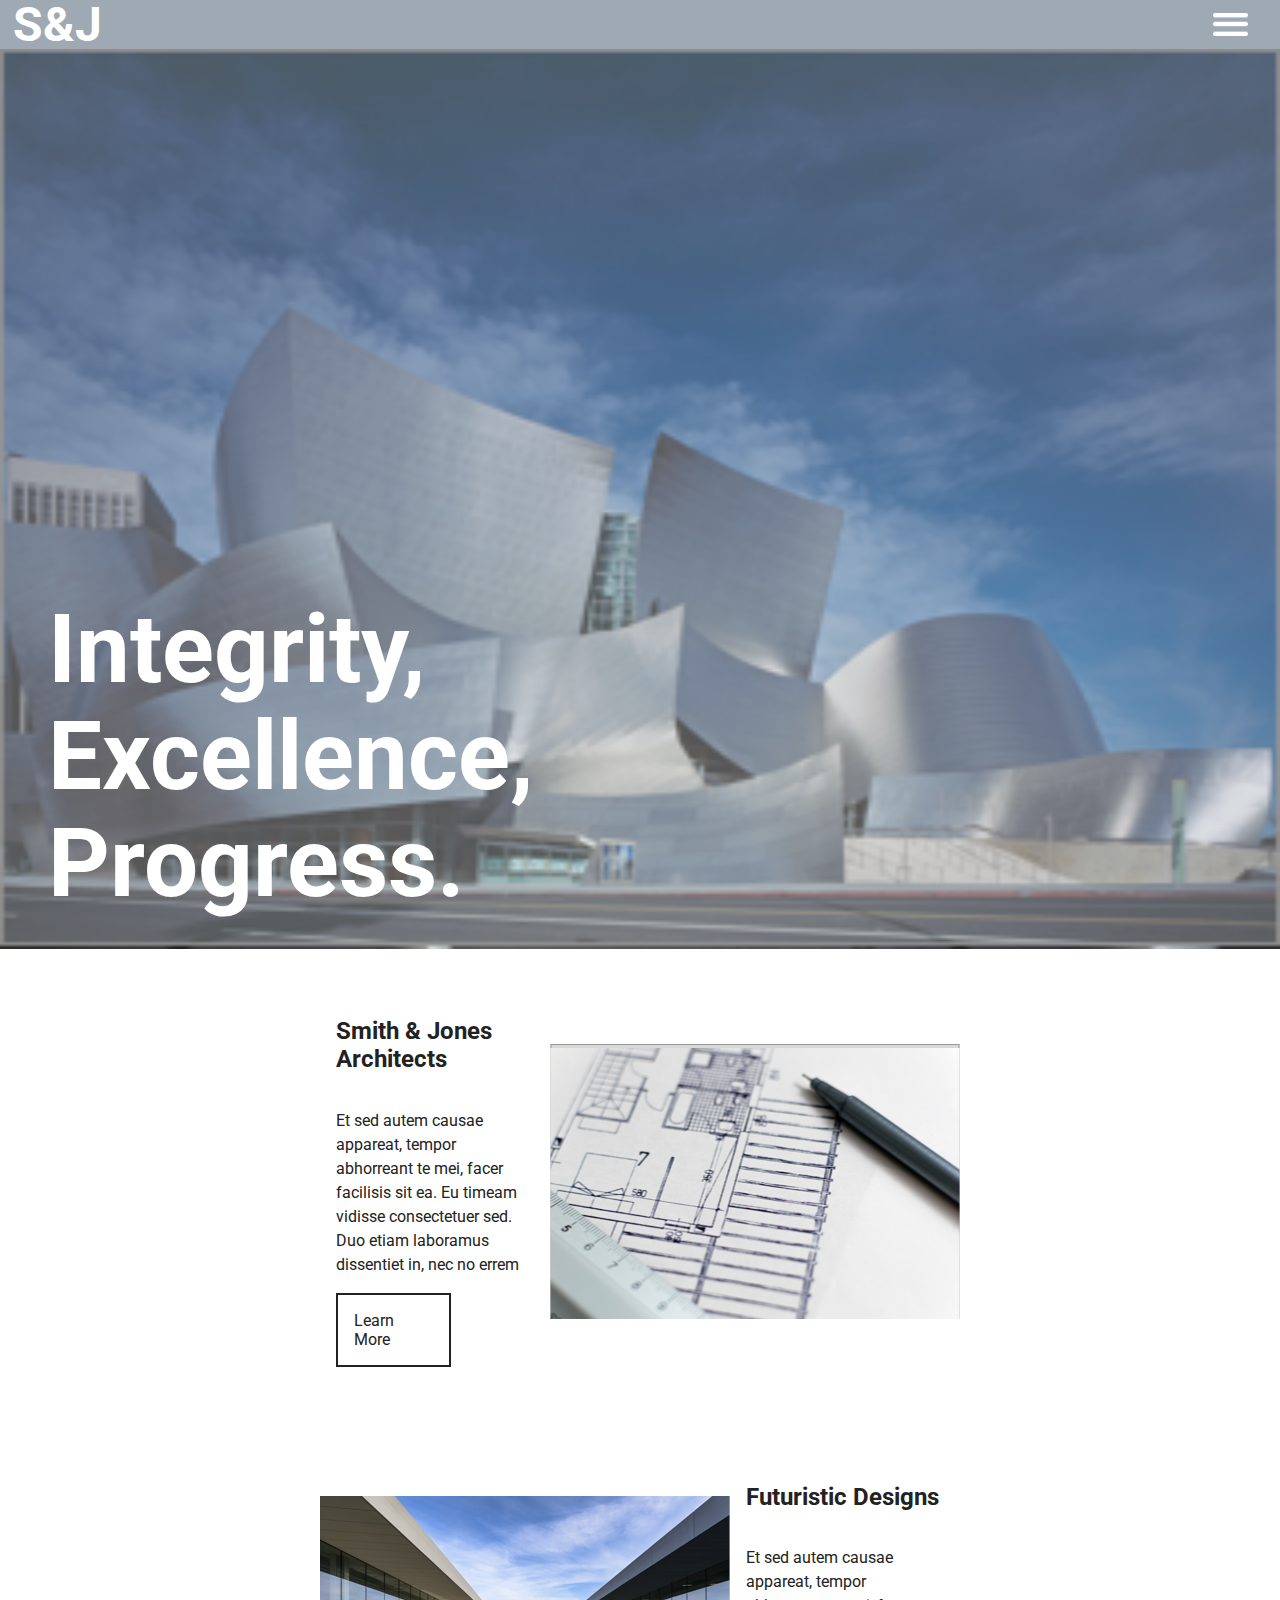
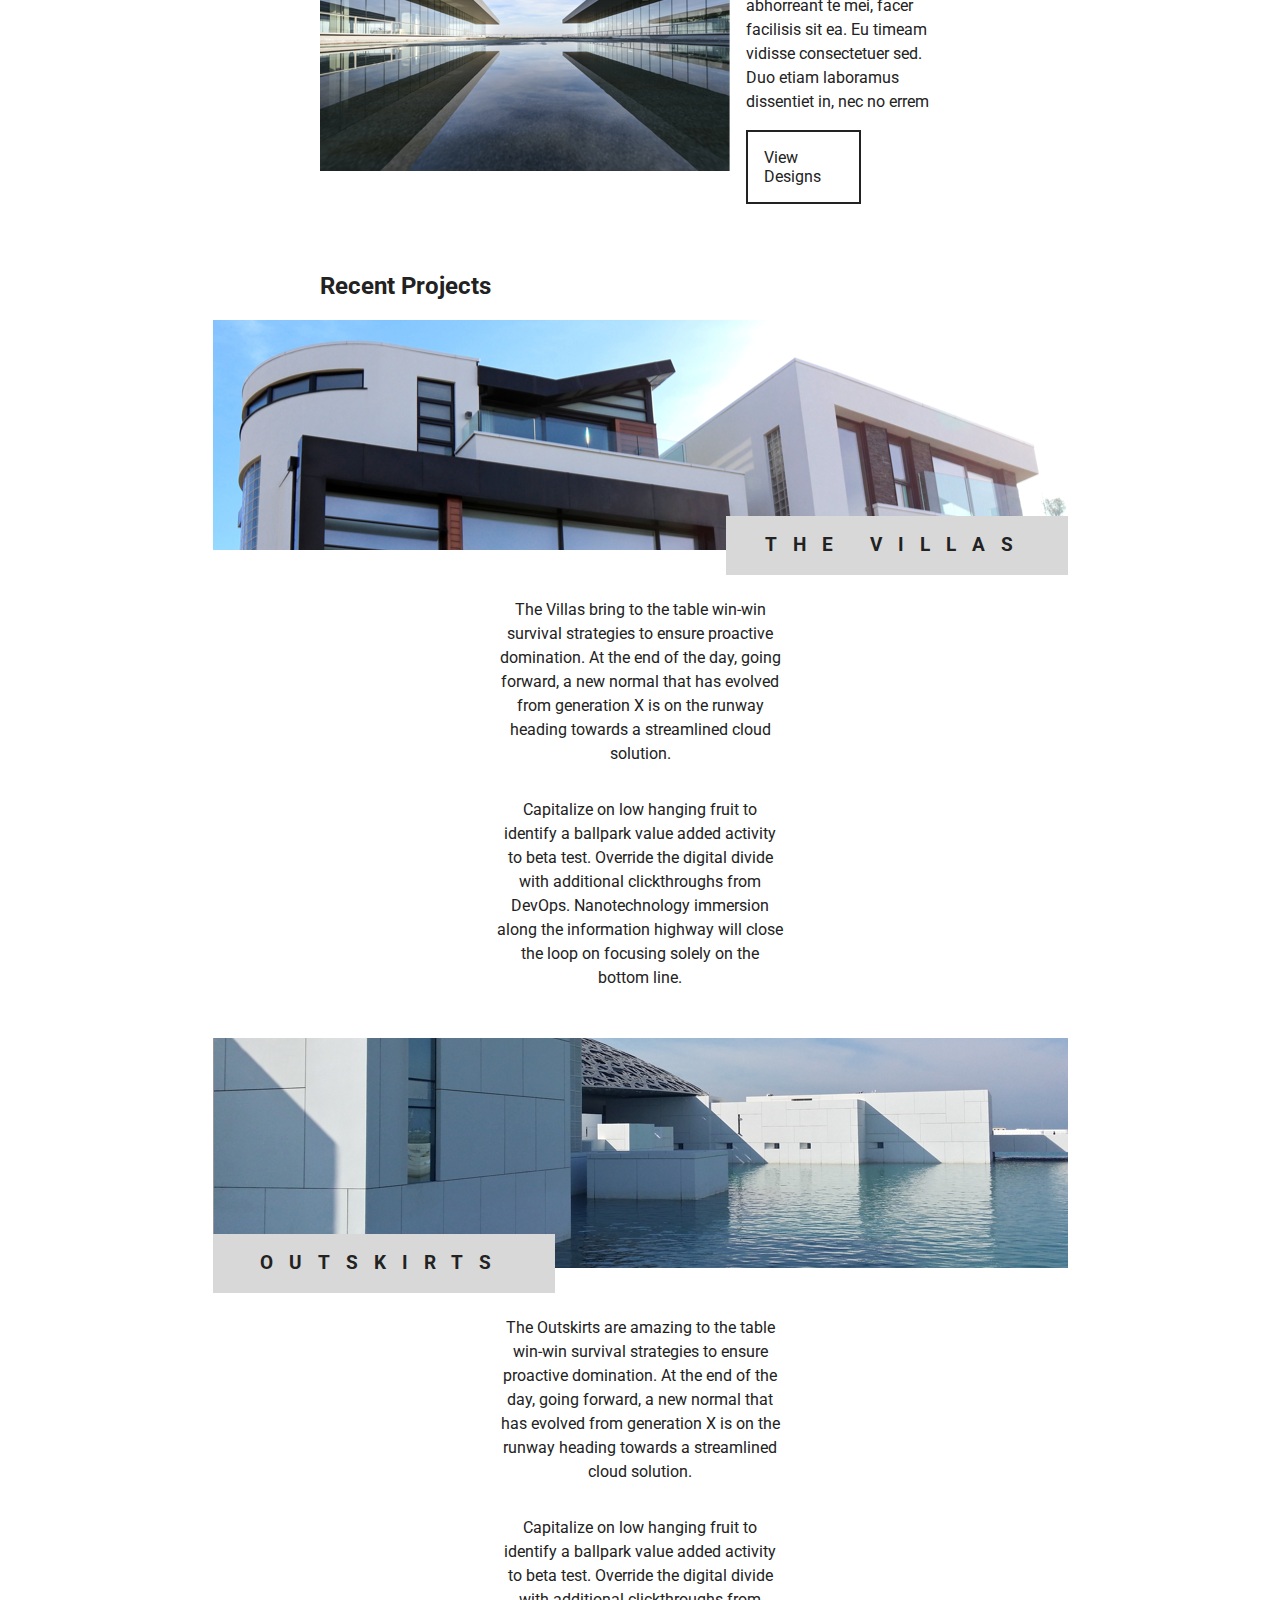
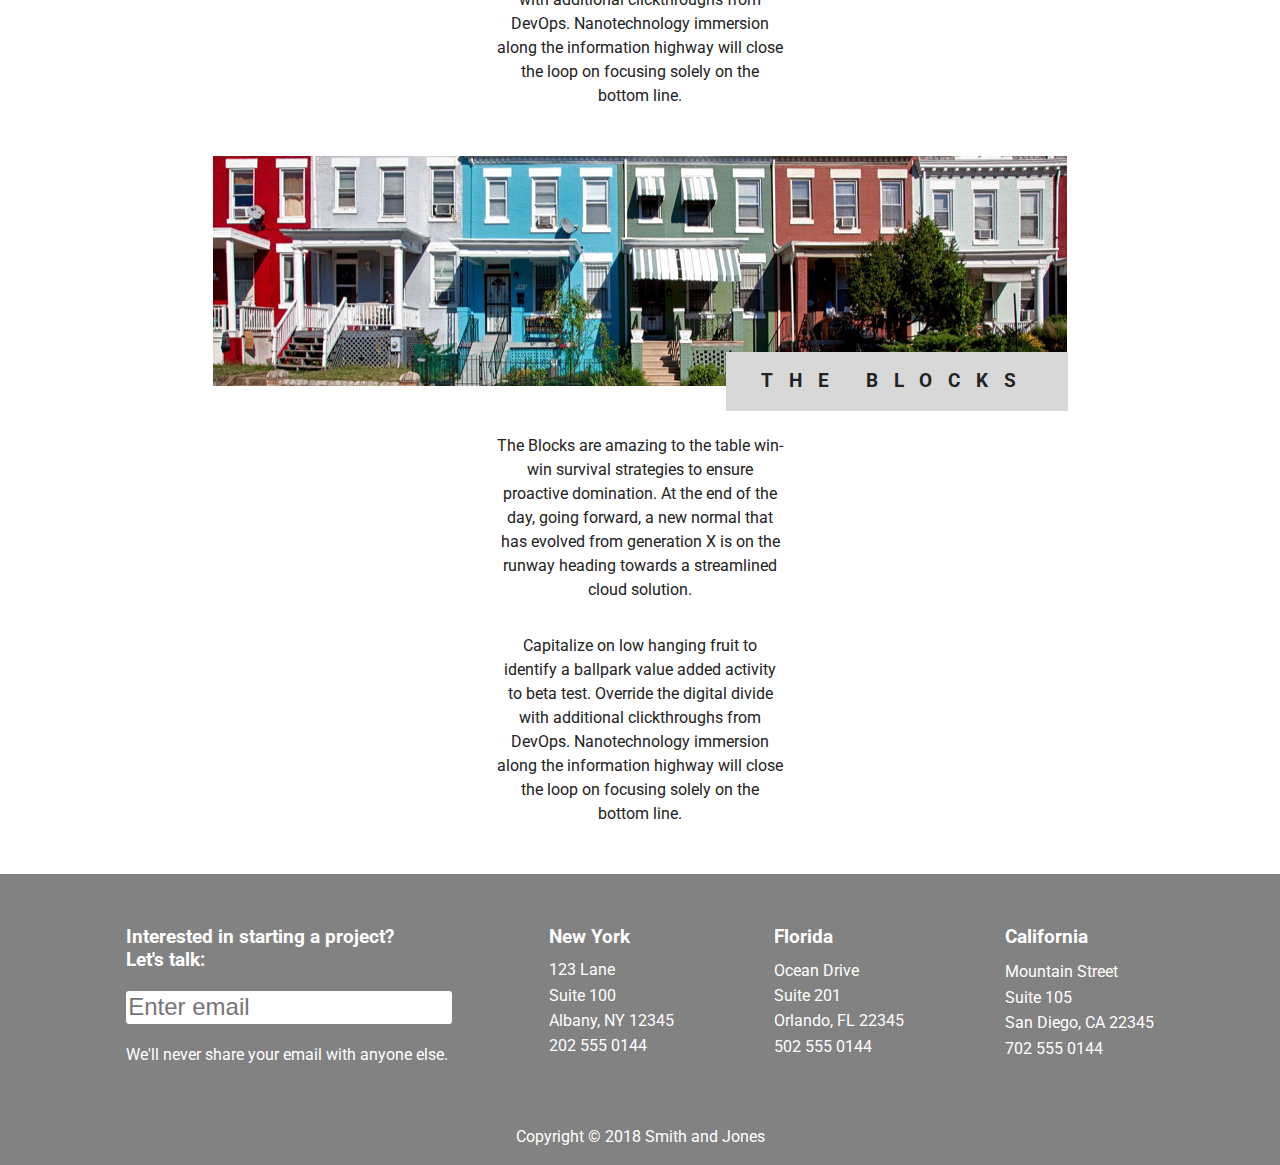
<file: index.html>
<!DOCTYPE html>
<html lang="en">

<head>
	<meta charset="utf-8">
	<title>Home</title>
	<link href="https://fonts.googleapis.com/css?family=Roboto:400,700" rel="stylesheet">
	<link rel="stylesheet" href="css/index.css">
	<meta name="viewport" content="width=device-width, initial-scale=1.0">
	<!--[if IE]>
		<script src="http://html5shiv.googlecode.com/svn/trunk/html5.js"></script>
	<![endif]-->
</head>

<body>
	<!--Navbar -->
	<header>
		<nav>
			<p id="header">S&J</p>
			<img class="hamburger-menu-icon" src="img/nav-hamburger.png" alt="hamburger menu button">
		</nav>
	</header>
	<!--Home Jumbotron -->
	<div class="home">
		<img src="img/home/home-mobile-jumbotron.png" alt="Pleasant Architecture">
		<div class="hometext">
			<h2 class="slogan">Integrity,</h2>
			<h2 class="slogan">Excellence,</h2>
			<h2 class="slogan">Progress.</h2>
		</div>
	</div>
	<!--About section -->
	<section class="about">
		<div class="aboutbox" id="smith">
			<img src="img/home/home-img-1.png" Alt="pen and paper">
			<div class="toptext">
				<h2>Smith & Jones Architects</h2>
				<p>Et sed autem causae appareat, tempor abhorreant te mei, facer facilisis sit ea. Eu timeam vidisse
					consectetuer sed. Duo etiam laboramus dissentiet in, nec no errem</p>
				<buttton class="button" type="button">Learn More</buttton>
			</div>
		</div>
		<div class="aboutbox" id="futuristic">
			<img src="img/home/home-img-2.png" alt="more pleasant Architecture">
			<div class="toptext">
				<h2>Futuristic Designs</h2>
				<p>Et sed autem causae appareat, tempor abhorreant te mei, facer facilisis sit ea. Eu timeam vidisse
					consectetuer sed. Duo etiam laboramus dissentiet in, nec no errem</p>
				<buttton class="button" type="button">View Designs</buttton>
			</div>
		</div>
	</section>
	<!--Rcent Projects section -->
	<section class="recentprojects">
		<div class="projects">
			<div class="recenttitle">
				<h2>Recent Projects</h2>
			</div>
			<div class="projectimg">
				<img src="img/home/home-villas-img.png" alt="Villas">
				<div class="splashtext" id="villas">
					<h3>THE VILLAS</h3>
				</div>
			</div>
			<div class="projecttext">
				<p>The Villas bring to the table win-win survival strategies to ensure proactive domination. At the end
					of the day, going forward, a new normal that has evolved from generation X is on the runway heading
					towards a streamlined cloud solution.</p>
				<p>Capitalize on low hanging fruit to identify a ballpark value added activity to beta test. Override
					the digital divide with additional clickthroughs from DevOps. Nanotechnology immersion along the
					information highway will close the loop on focusing solely on the bottom line.</p>
			</div>
		</div>
		<div class="projects" id="outskirt1">
			<div class="projectimg" id="outskirts">
				<img src="img/home/home-outskirts-img.png" alt="Outskirts">
				<div class="splashtext">
					<h3>OUTSKIRTS</h3>
				</div>
			</div>
			<div class="projecttext">
				<p>The Outskirts are amazing to the table win-win survival strategies to ensure proactive domination. At
					the end of the day, going forward, a new normal that has evolved from generation X is on the runway
					heading towards a streamlined cloud solution.</p>
				<p>Capitalize on low hanging fruit to identify a ballpark value added activity to beta test. Override
					the digital divide with additional clickthroughs from DevOps. Nanotechnology immersion along the
					information highway will close the loop on focusing solely on the bottom line.</p>
			</div>
		</div>
		<div class="projects">
			<div class="projectimg">
				<img src="img/home/home-the-blocks-img.png" alt="The Blocks">
				<div class="splashtext" id="theblock">
					<h3>THE BLOCKS</h3>
				</div>
			</div>
			<div class="projecttext">
				<p>The Blocks are amazing to the table win-win survival strategies to ensure proactive domination. At
					the end of the day, going forward, a new normal that has evolved from generation X is on the runway
					heading towards a streamlined cloud solution.</p>
				<p>Capitalize on low hanging fruit to identify a ballpark value added activity to beta test. Override
					the digital divide with additional clickthroughs from DevOps. Nanotechnology immersion along the
					information highway will close the loop on focusing solely on the bottom line.</p>
			</div>
		</div>
	</section>
	<!--Footer -->
	<footer>
		<div class="email-form">
			<h4>Interested in starting a project? <br> Let's talk:</h4>
			<form>
				<input type="text" id="email-form" name="Email" placeholder="Enter email">
			</form>
			<p>We'll never share your email with anyone else.</p>
		</div>
		<div class="address">
			<h4>New York</h4>
			<p>123 Lane</p>
			<p>Suite 100</p>
			<p>Albany, NY 12345</p>
			<p>202 555 0144</p>
		</div>
		<div class="address">
			<h4>Florida</h4>
			<p>Ocean Drive</p>
			<p>Suite 201</p>
			<p>Orlando, FL 22345</p>
			<p>502 555 0144</p>
		</div>
		<div class="address">
			<h4>California</h4>
			<p>Mountain Street</p>
			<p>Suite 105</p>
			<p>San Diego, CA 22345</p>
			<p>702 555 0144</p>
		</div>
	</footer>
	<div class="copyright-container">
		<p class="copyright">Copyright © 2018 Smith and Jones</p>
	</div>
	<script src="js/index.js"></script>
</body>

</html>
</file>
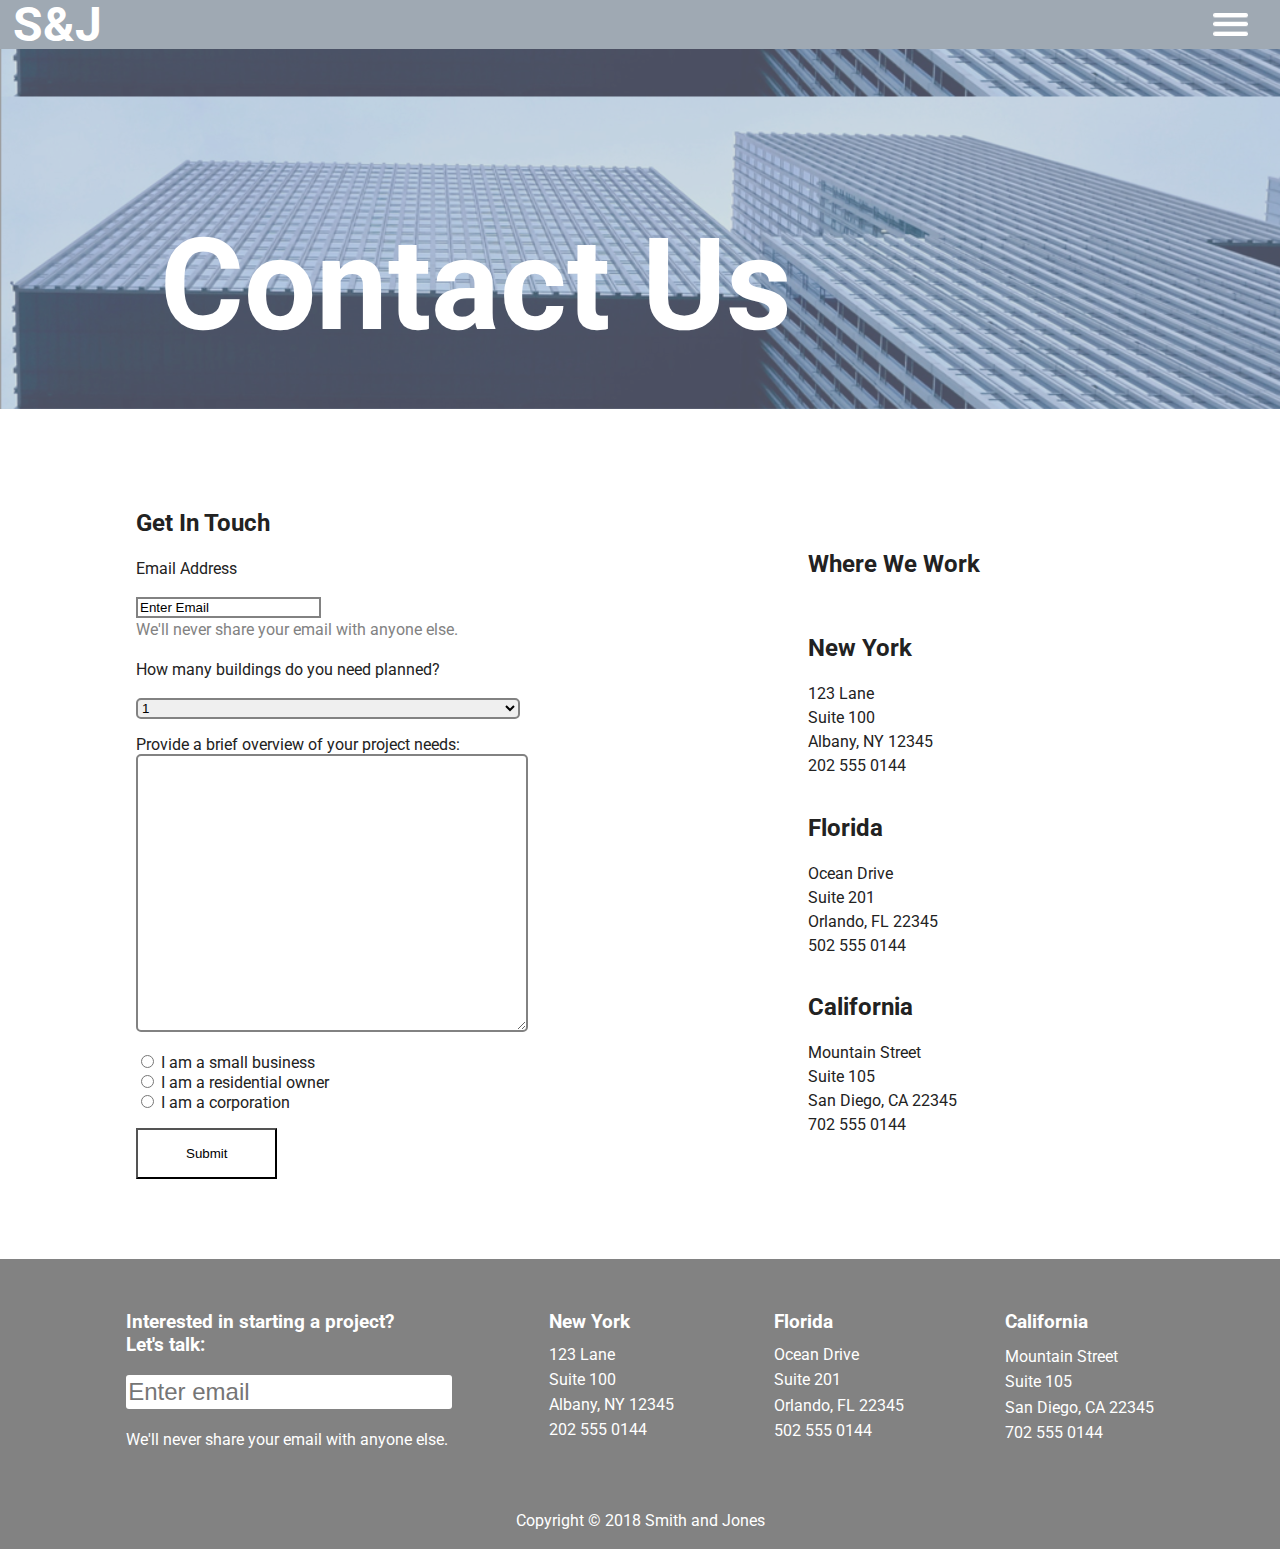
<file: contact.html>
<!DOCTYPE html>
<html lang="en">

<head>
	<meta charset="utf-8">
	<title>Contact Us</title>
	<link href="https://fonts.googleapis.com/css?family=Roboto:400,700" rel="stylesheet">
	<link rel="stylesheet" href="css/index.css">
	<link rel="stylesheet" href="css/contact.css">
	<meta name="viewport" content="width=device-width, initial-scale=1.0">
	<!--[if IE]>
		<script src="http://html5shiv.googlecode.com/svn/trunk/html5.js"></script>
	<![endif]-->
</head>

<body>
	<!--Navbar -->
	<header>
		<nav>
			<p id="header">S&J</p>
			<img class="hamburger-menu-icon" src="img/nav-hamburger.png" alt="hamburger menu button">            
		</nav>
	</header>
	<!--Header Image-->
	<div class="header">
		<h1>Contact Us</h1>
	</div>
	<!--Contact forms-->
	<section class="contactform">
		<div class="form">
			<h2>Get In Touch</h2>

			<p class="contactformtext">Email Address</p>
			<input type="text" class="email" id="contactemail" value="Enter Email" />
			<p id="disclosure">We'll never share your email with anyone else.</p>

			<p class="contactformtext">How many buildings do you need planned?</p>
			<div class="options">
			<select name="buildings" id="buildings">
				<option value="one">1</option>
				<option value="two">2</option>
				<option value="three">3</option>
				<option value="four">4</option>
				<option value="five">5</option>
			  </select>
			</div>
			<div class="overview">
				<label for="overview" class="overviewlabel">Provide a brief overview of your project needs:</label></br>
				<textarea id="overviewtext"></textarea>
			</div>
			<div class="buttons">
			<input id="smallbusiness" name="how" type="radio">
			<label for="needs" class="radiobutton">I am a small business</label></br>
			<input id="residential" name="how" type="radio">
			<label for="needs" class="radiobutton">I am a residential owner</label></br>
			<input id="corporation" name="how" type="radio">
			<label for="needs" class="radiobutton">I am a corporation</label></br>
		</div>


			<button class="submit">Submit</button>
		</div>
		<div class="workloc">
			<h2>Where We Work</h2>
			<div class="work">
				<h2>New York</h2>
				<p>123 Lane</p>
				<p>Suite 100</p>
				<p>Albany, NY 12345</p>
				<p>202 555 0144</p>
			</div>
			<div class="work">
				<h2>Florida</h2>
				<p>Ocean Drive</p>
				<p>Suite 201</p>
				<p>Orlando, FL 22345</p>
				<p>502 555 0144</p>
			</div>
			<div class="work">
				<h2>California</h2>
				<p>Mountain Street</p>
				<p>Suite 105</p>
				<p>San Diego, CA 22345</p>
				<p>702 555 0144</p>
			</div>
		</div>
	</section>
	<!--Footer -->
	<footer>
        <div class="email-form">
            <h4>Interested in starting a project? <br> Let's talk:</h4>
            <form>
                <input type="text" id="email-form" name="Email" placeholder="Enter email">
            </form>
            <p>We'll never share your email with anyone else.</p>
        </div>
        <div class="address">
            <h4>New York</h4>
            <p>123 Lane</p>
            <p>Suite 100</p>
            <p>Albany, NY 12345</p>
            <p>202 555 0144</p>
        </div>
        <div class="address">
            <h4>Florida</h4>
            <p>Ocean Drive</p>
            <p>Suite 201</p>
            <p>Orlando, FL 22345</p>
            <p>502 555 0144</p>
        </div>
        <div class="address">
            <h4>California</h4>
            <p>Mountain Street</p>
            <p>Suite 105</p>
            <p>San Diego, CA 22345</p>
            <p>702 555 0144</p>
        </div>
    </footer>
    <div class="copyright-container">
        <p class="copyright">Copyright © 2018 Smith and Jones</p>
    </div>

	<script src="js/index.js"></script>
</body>

</html>
</file>
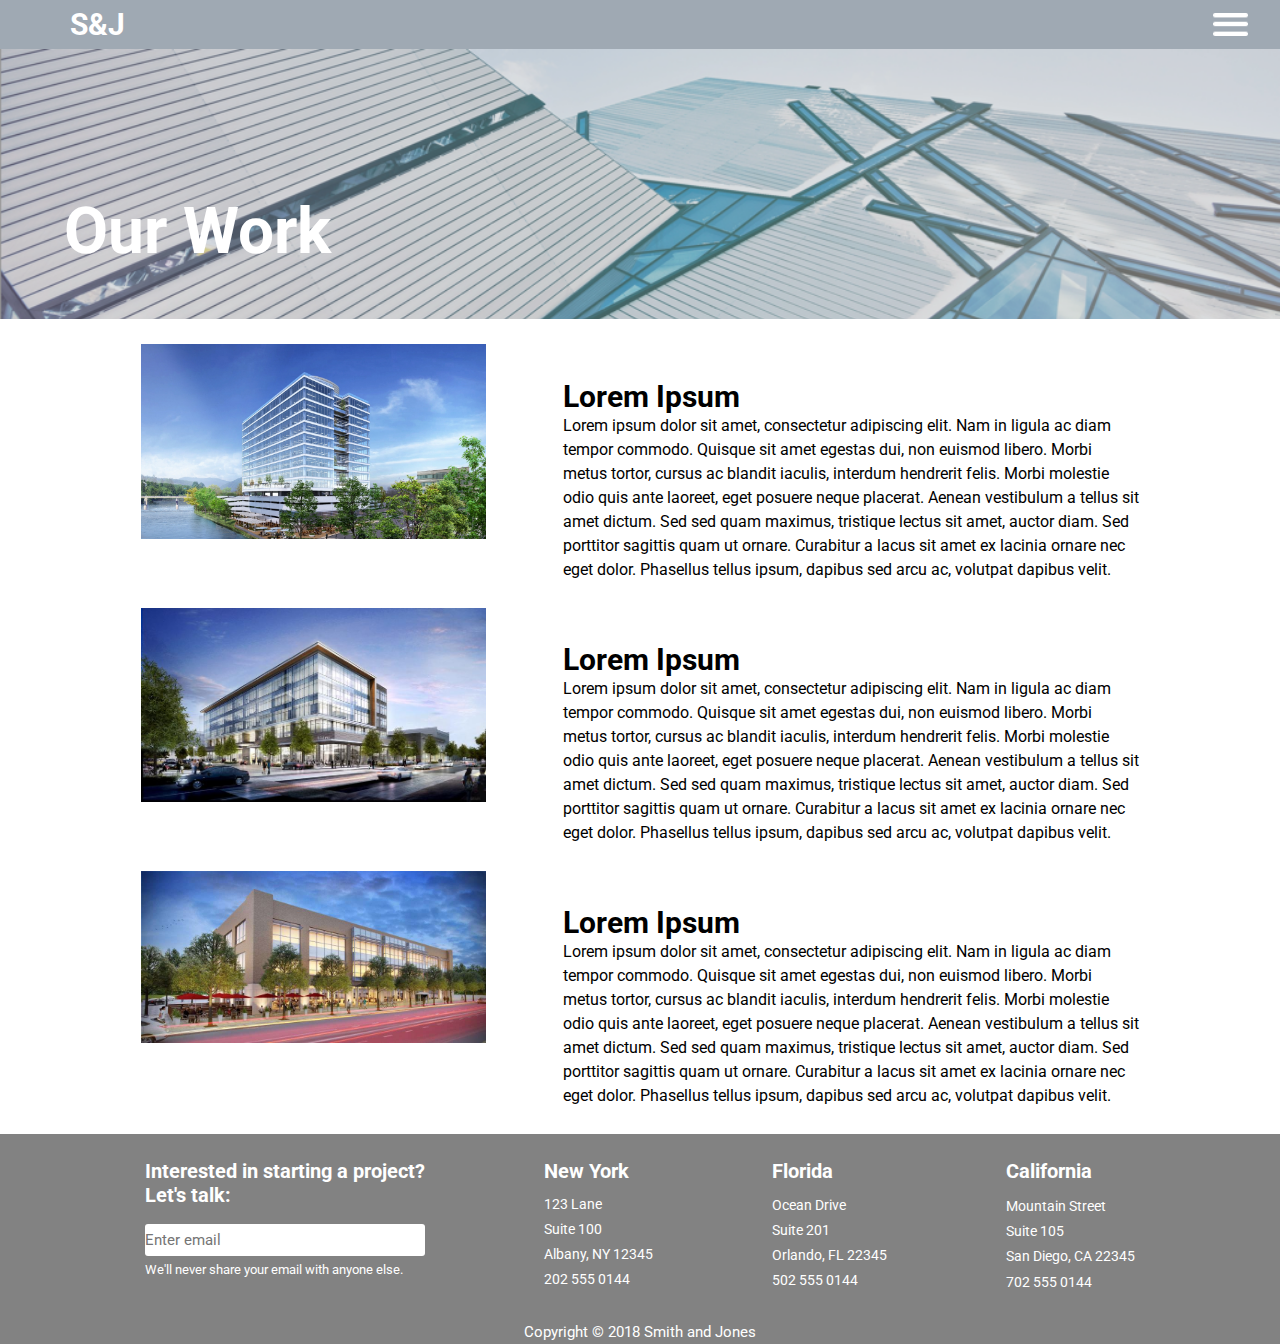
<file: our-work.html>
<!DOCTYPE html>
<html lang="en">
<head>
    <meta charset="utf-8">
    <meta content="width=device-width, initial-scale=1" name="viewport" />
	<title>Our Work</title>
	<link href="https://fonts.googleapis.com/css?family=Roboto:400,700" rel="stylesheet">
	<link rel="stylesheet" href="css/our-work.css">
</head>
<body>
    <header>
        <nav>
            <p>S&J</p>
            <img class="hamburger-menu-icon" src="img/nav-hamburger.png" alt="hamburger menu button">            
        </nav>
        <div class="jumbotron">
            <img src="img/services/services-jumbotron.png" alt="Banner image of solar panels"> 
            <h1>Our Work</h1>
        </div>
    </header>

    <div class="project">
        <div class="img-container">
            <img src="img/our-work/1.jpg" alt="Office Building">
            <div class="overlay">
                <div class="text">Read more</div>
            </div>
        </div>
        <div class="project-text">
        <h2>Lorem Ipsum</h2>
        <p>Lorem ipsum dolor sit amet, consectetur adipiscing elit. Nam in ligula ac diam tempor commodo. Quisque sit amet egestas dui, non euismod libero. Morbi metus tortor, cursus ac blandit iaculis, interdum hendrerit felis. Morbi molestie odio quis ante laoreet, eget posuere neque placerat. Aenean vestibulum a tellus sit amet dictum. Sed sed quam maximus, tristique lectus sit amet, auctor diam. Sed porttitor sagittis quam ut ornare. Curabitur a lacus sit amet ex lacinia ornare nec eget dolor. Phasellus tellus ipsum, dapibus sed arcu ac, volutpat dapibus velit.</p>
        </div>
    </div>

    <div class="project">
        <div class="img-container">
            <img src="img/our-work/2.jpg" alt="Office Building">
            <div class="overlay">
                <div class="text">Read more</div>
            </div>
        </div>
        <div class="project-text">
        <h2>Lorem Ipsum</h2>
            <p>Lorem ipsum dolor sit amet, consectetur adipiscing elit. Nam in ligula ac diam tempor commodo. Quisque sit amet egestas dui, non euismod libero. Morbi metus tortor, cursus ac blandit iaculis, interdum hendrerit felis. Morbi molestie odio quis ante laoreet, eget posuere neque placerat. Aenean vestibulum a tellus sit amet dictum. Sed sed quam maximus, tristique lectus sit amet, auctor diam. Sed porttitor sagittis quam ut ornare. Curabitur a lacus sit amet ex lacinia ornare nec eget dolor. Phasellus tellus ipsum, dapibus sed arcu ac, volutpat dapibus velit.</p>
        </div>
    </div>

    <div class="project">
        <div class="img-container">
            <img src="img/our-work/3.jpg" alt="Office Building">
            <div class="overlay">
                <div class="text">Read more</div>
            </div>
        </div>
        <div class="project-text">
        <h2>Lorem Ipsum</h2>
            <p>Lorem ipsum dolor sit amet, consectetur adipiscing elit. Nam in ligula ac diam tempor commodo. Quisque sit amet egestas dui, non euismod libero. Morbi metus tortor, cursus ac blandit iaculis, interdum hendrerit felis. Morbi molestie odio quis ante laoreet, eget posuere neque placerat. Aenean vestibulum a tellus sit amet dictum. Sed sed quam maximus, tristique lectus sit amet, auctor diam. Sed porttitor sagittis quam ut ornare. Curabitur a lacus sit amet ex lacinia ornare nec eget dolor. Phasellus tellus ipsum, dapibus sed arcu ac, volutpat dapibus velit.</p>
        </div>
    </div>

    <footer>
        <div class="email-form">
            <h4>Interested in starting a project? <br> Let's talk:</h4>
            <form>
                <input type="text" id="email-form" name="Email" placeholder="Enter email">
            </form>
            <p>We'll never share your email with anyone else.</p>
        </div>
        <div class="address">
            <h4>New York</h4>
            <p>123 Lane</p>
            <p>Suite 100</p>
            <p>Albany, NY 12345</p>
            <p>202 555 0144</p>
        </div>
        <div class="address">
            <h4>Florida</h4>
            <p>Ocean Drive</p>
            <p>Suite 201</p>
            <p>Orlando, FL 22345</p>
            <p>502 555 0144</p>
        </div>
        <div class="address">
            <h4>California</h4>
            <p>Mountain Street</p>
            <p>Suite 105</p>
            <p>San Diego, CA 22345</p>
            <p>702 555 0144</p>
        </div>
    </footer>
    <div class="copyright-container">
        <p class="copyright">Copyright © 2018 Smith and Jones</p>
    </div>
</body>
</html>
</file>
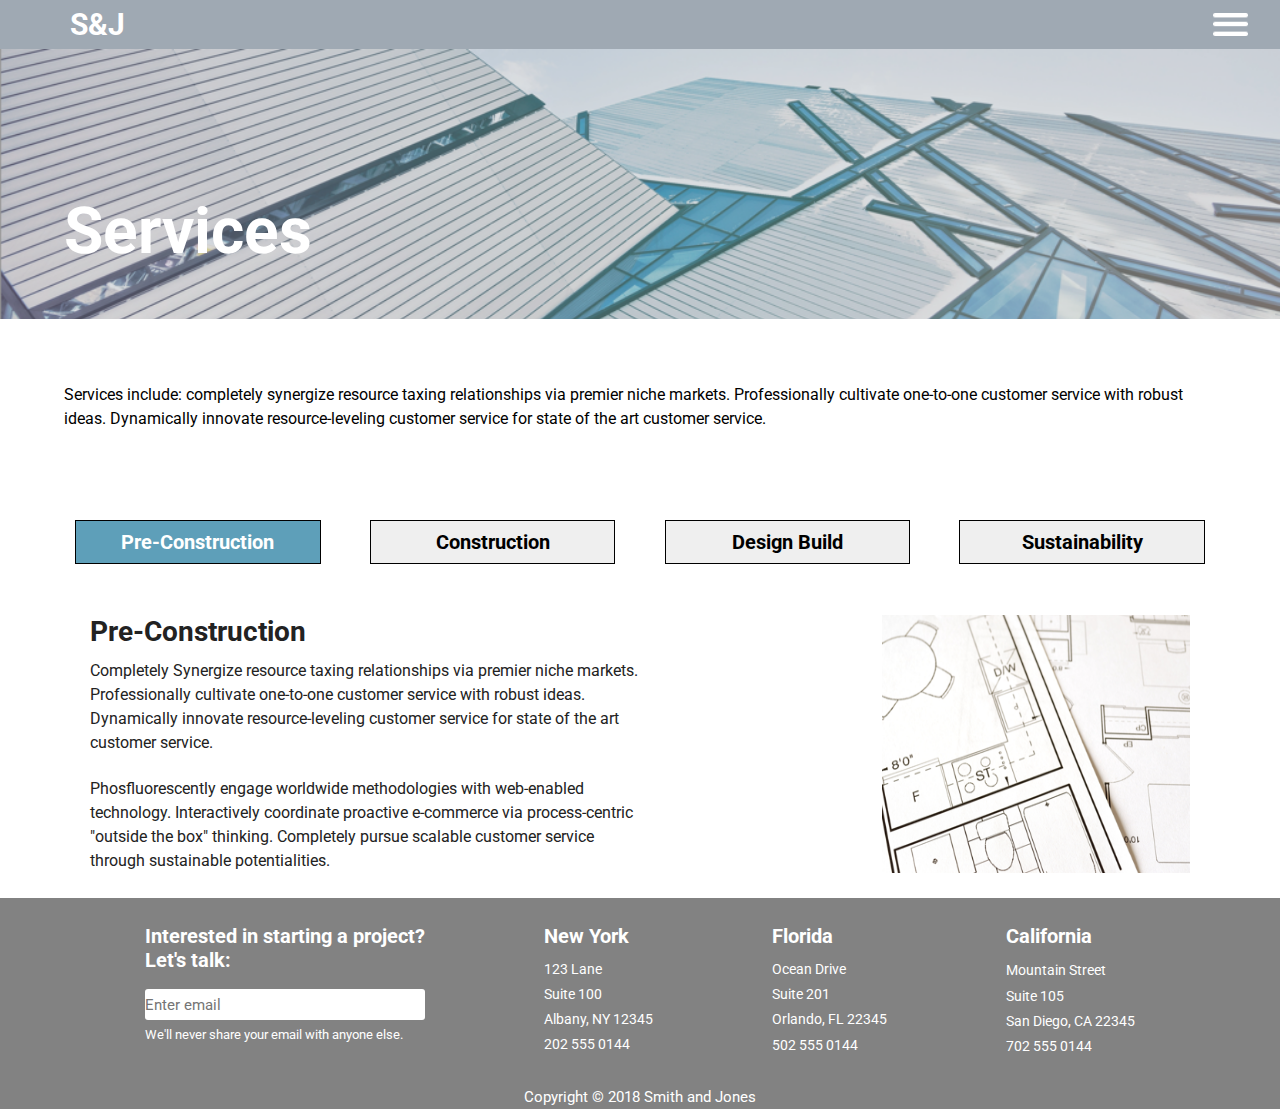
<file: services.html>
<!DOCTYPE html>
<html lang="en">
<head>
    <meta charset="utf-8">
    <meta content="width=device-width, initial-scale=1" name="viewport" />
	<title>Services</title>
	<link href="https://fonts.googleapis.com/css?family=Roboto:400,700" rel="stylesheet">
	<link rel="stylesheet" href="css/services.css">

</head>

<body>

    <header>
        <nav>
            <p>S&J</p>
            <img class="hamburger-menu-icon" src="img/nav-hamburger.png" alt="hamburger menu button">            
        </nav>
        <div class="jumbotron">
            <img src="img/services/services-jumbotron.png" alt="Banner image of solar panels"> 
            <h1>Services</h1>
        </div>
    </header>
    <div class="small-paragraph">
        <p>Services include: completely synergize resource taxing relationships via premier niche markets. Professionally cultivate one-to-one customer service with robust ideas. Dynamically innovate resource-leveling customer service for state of the art customer service.</p>
    </div>
    <div class="tabs">
        <button data-tab-target="#pre-construction" class="active tab">Pre-Construction</button>
        <button data-tab-target="#construction" class="tab">Construction</button>
        <button data-tab-target="#design-build" class="tab">Design Build</button>
        <button data-tab-target="#sustainability" class="tab">Sustainability</button>
    </div>
    <div class="active tab-content-container" id="pre-construction" data-tab-content>
        <div class="content-text">
            <h3>Pre-Construction</h3>
            <p>Completely Synergize resource taxing relationships via premier niche markets. Professionally cultivate one-to-one customer service with robust ideas. Dynamically innovate resource-leveling customer service for state of the art customer service.</p>

            <p>Phosfluorescently engage worldwide methodologies with web-enabled technology. Interactively coordinate proactive e-commerce via process-centric "outside the box" thinking. Completely pursue scalable customer service through sustainable potentialities.</p>
        </div>
        <img src="img/services/services-tab-pre-construction-img.png" alt="Image of blueprints"> 
    </div>
    <div class="tab-content-container" id="construction" data-tab-content>
        <div class="content-text">
            <h3>Construction</h3>
            <p>Completely Synergize resource taxing relationships via premier niche markets. Professionally cultivate one-to-one customer service with robust ideas. Dynamically innovate resource-leveling customer service for state of the art customer service.</p>

            <p>Phosfluorescently engage worldwide methodologies with web-enabled technology. Interactively coordinate proactive e-commerce via process-centric "outside the box" thinking. Completely pursue scalable customer service through sustainable potentialities.</p>
        </div>
        <img src="img/services/services-tab-construction-img.png" alt="Image of blueprints"> 
    </div>
    <div class="tab-content-container" id="design-build" data-tab-content>
        <div class="content-text">
            <h3>Design Build</h3>
            <p>Completely Synergize resource taxing relationships via premier niche markets. Professionally cultivate one-to-one customer service with robust ideas. Dynamically innovate resource-leveling customer service for state of the art customer service.</p>

            <p>Phosfluorescently engage worldwide methodologies with web-enabled technology. Interactively coordinate proactive e-commerce via process-centric "outside the box" thinking. Completely pursue scalable customer service through sustainable potentialities.</p>
        </div>
        <img src="img/services/services-tab-design-build-img.png" alt="Image of blueprints"> 
    </div>
    <div class="tab-content-container" id="sustainability" data-tab-content>
        <div class="content-text">
            <h3>Sustainability</h3>
            <p>Completely Synergize resource taxing relationships via premier niche markets. Professionally cultivate one-to-one customer service with robust ideas. Dynamically innovate resource-leveling customer service for state of the art customer service.</p>

            <p>Phosfluorescently engage worldwide methodologies with web-enabled technology. Interactively coordinate proactive e-commerce via process-centric "outside the box" thinking. Completely pursue scalable customer service through sustainable potentialities.</p>
        </div>
        <img src="img/services/services-tab-sustainability-img.png" alt="Image of blueprints"> 
    </div>
    <footer>
        <div class="email-form">
            <h4>Interested in starting a project? <br> Let's talk:</h4>
            <form>
                <input type="text" id="email-form" name="Email" placeholder="Enter email">
            </form>
            <p>We'll never share your email with anyone else.</p>
        </div>
        <div class="address">
            <h4>New York</h4>
            <p>123 Lane</p>
            <p>Suite 100</p>
            <p>Albany, NY 12345</p>
            <p>202 555 0144</p>
        </div>
        <div class="address">
            <h4>Florida</h4>
            <p>Ocean Drive</p>
            <p>Suite 201</p>
            <p>Orlando, FL 22345</p>
            <p>502 555 0144</p>
        </div>
        <div class="address">
            <h4>California</h4>
            <p>Mountain Street</p>
            <p>Suite 105</p>
            <p>San Diego, CA 22345</p>
            <p>702 555 0144</p>
        </div>
    </footer>
    <div class="copyright-container">
        <p class="copyright">Copyright © 2018 Smith and Jones</p>
    </div>
    <script src="js/services.js"></script>
</body>
</html>
</file>
<file: css/index.css>
/* Should be empty until you compile your LESS */


body{
    Background: #FFFFFF;
    Color: #222222;
    Font-Family: Roboto, Arial, sans-serif;
    width:100%;
    margin: auto;
    display: flex;
    justify-content: center;
    flex-direction: column;
}
nav {
    display: flex;
    justify-content: space-between;
    color: #FFFFFF;
    background-color: #9FA9B3;
    font-weight: Bold;
    height: 4vh;
    padding: .5%;
}

#header {
    Font-Size: 3rem;
    margin-top: .5%;
    margin-left: .5%
}

.hamburger-menu-icon {
    height: 65%;
    margin-top: .5%;
    margin-right: 2%;
}
body p{
    Font-Weight: Regular;
    Font-Size: 16px;
    Line-Height: 24px;
}
.home img{
    width:100%;
    height:100vh;
    z-index: -5;

}
.home{
    position:relative;
    display: flex;
    flex-direction: column;
    justify-content: flex-end;
    height:25% ;
}
.hometext {
    position: absolute;
    Font-Weight: Bold;
    Font-Size: 64px;
    Line-Height: 75px;
    Color: #FFFFFF;
    padding:2rem;
}
.slogan{
    margin:auto;
    padding:1rem;
}
.about{
    align-items: center;
    display:flex;
    flex-direction: column;
    justify-content:space-evenly;
}
.aboutbox{
    position: relative;
    align-content: center;
    display: flex;
    flex-direction: row;
    justify-content: center;
    align-items: center;
    padding: 3rem 0;
    width: 50%;
}
.toptext{
    display: flex;
    flex-direction: column;
    justify-content: space-around;
    width:auto;
    padding:0 1rem;
}
.button{
    border: 2px solid #222222;
    padding:1rem;
    width:40%;
}
#smith{
    flex-direction: row-reverse;
    flex-wrap: nowrap;
}
#outskirts{
    flex-direction: row;
}
#outskirtcontainer{
    align-items: center;
    display:flex;
    flex-direction: column;
    justify-content:space-between;
}
.recentprojects{
    align-items: center;
    display:flex;
    flex-direction: column;
    justify-content:space-between;
    text-align: center;
    width: 100%;
}
.projecttext{
    display: flex;
    flex-direction: column;
    justify-content: space-around;
    padding:2rem;
    align-items: center;
   
}
.projects{
    width:50%;
    align-items: center;
    display:flex;
    flex-direction: column;
    justify-content:space-between;
    
}
.projects p{
    width:50%;
}
.projectimg{
    
    position: relative;
    display: flex;
    flex-direction: row-reverse;
}
.splashtext{
    width:40%;
    position: absolute;
    background-color: #D8D8D8;
    text-align: center;
    top: 85%;
    letter-spacing: 1rem;
}

.about .recentprojects h2{
    Font-Weight: Bold;
    Font-Size: 28px;
    Color: #222222;
}
.recenttitle{ 
    flex-direction: row;
    align-items: flex-start;
    justify-content: flex-start;
    width:100%;
}
.recenttitle h2{
    text-align: start;
}
#disclosure{
    color:#828282;
    padding-top: 0;
    margin-top: 0;
}
footer {
    display: flex;
    justify-content: space-evenly;
    padding: 2%;
    color: #FFF;
    background-color: #828282;
}

.email-form input{
    margin-top: 1%;
    margin-bottom: 1%;
    border: none;
}

.email-form p {
    font-size: 1rem;
}

footer input {
    width: 100%;
    height: 3.5vh;
    border-radius: 3px;
    font-size: 1.5rem;
}

footer h4 {
    font-size: 1.2rem;
    margin-bottom: 5%;
}

.address h4 {
    margin-bottom: 8%;
}

.address p {
    font-size: 1rem;
    margin: 1% 0;
}

.copyright-container {
    display: flex;
    justify-content: center;
    background-color: #828282;
}

.copyright {
    width: 100%;
    display: flex;
    justify-content: center;
    color: #FFF;
    font-size: 1rem;
}
@media (max-width: 500px) {
    header{
        display: flex;
        flex-direction: row;
        width: 55rem;
         }
    nav #header{
        font-size:3rem;
        padding:2.5rem;
        
    }
    nav{
        display: flex;
        flex-direction: row;
        justify-content: flex-start;
        width: 100%;
        padding-bottom: 5rem;
    }
    .home {
      
        width:140%;
    }
    .home img{
        width:55rem;
    }
    #header {
        font-size: 1.5rem;
        margin-top: 1%;
        width: 100%;
    }
    
    .hamburger-menu-icon {
        width:7rem;
        padding:2rem;
        height:2.5rem;
        
    }
    footer {
        flex-direction: column;
        justify-content: space-evenly;
        width: 55rem;
    }
    .copyright-container{
        width: 55rem;  
    }
    footer input {
        height: 2vh;
    }
    #smith{
        flex-direction: column;
    }
    .aboutbox img{
        width:55rem;
        padding-left:2%;
       
    }
    .about{
        align-content: center;
    }
    .aboutbox{
        width:100%;
        flex-direction: column;
        align-items: normal;
    }
    .aboutbox .toptext p{
        line-height: 3rem;;
    }
    .aboutbox .toptext h2{
        width:40rem;
        font-size:3.1rem; 
        margin-left:1.0rem;
    }
    .button{
        margin-left:3rem;
        padding: 1.5rem 10rem;
        text-align: center;
        font-size:1.5rem;
    }
    body p{
        font-size:2rem;
        width: 30rem;   
    }
    .projecttext{
        width:100rem;
        text-align: left;
        margin-left:23rem;
        padding-top:8rem;
    }
    .projectimg{
        width:55rem;
        margin-left:21rem;
    }
    .projecttext p{
        line-height: 2.5rem;
    }
    #outskirts .splashtext{
        margin-left:15rem;
    }
    .splashtext{
        margin-right:15rem;
        font-size:1.5rem;
        padding:2rem;
        position: absolute;
    }
    .address{
        padding:1rem;
    }
    .address h4{
        margin: 0 auto;
        font-size:2rem;
    }
    .address p{
        font-size:1.3rem ;
        line-height: 2rem;
    }
    .email-form h4{
        font-size:2.5rem;
        margin-left:1rem;
    }
    #email-form{
        padding:2rem 0 2rem 0;
        width:85%;
        margin-left:1rem;
    }
    .email-form p{
    font-size:1.5rem;
    margin-left:1rem;
    white-space: nowrap;
    }
    .copyright-container p{
        margin-right:36rem;
        text-align:left;
    }
    .toptext P{
        width:50rem;
    }
    .toptext{
        margin-left:1rem;
        width:60rem;
    }
}
</file>
<file: css/contact.css>
.header{
    background-image: url(../img/contact/contact-jumbotron.png);
    background-size: 100%;
    height: 40vh;
    display: flex;
    flex-direction: row;
    align-items: flex-end;
    padding: 0 0 0 10rem;
    color:#FFFF;
    Font-Weight: Bold;
    Font-Size: 64px;
    Line-Height: 75px;
    background-position: top 40vh center;
}

#contactemail{
    Border: 2px solid #828282;
}
#overviewtext{
    Border: 2px solid #828282;
    border-radius: 5px;
}
.submit{
    padding:1rem 3rem;
    background-color: #FFFF;
}
#buildings{
    Border: 2px solid #828282;
    border-radius: 5px;
    width:100%;
    
}
.options{
    padding-bottom: 1rem; 
}
.contactform{
    display: flex;
    flex-direction: row;
    justify-content: space-around;
    padding:5rem 0 5rem 0;
}
.form{
    width:30%;
    flex-direction: column;
   justify-content: space-between;
    
}
.buttons{
    padding:1rem 0;
}
.overviewlabel{
    padding: 1rem 0 0 0;
}
#overviewtext{
    width:100%;
    height:30vh;
}
.workloc{
    width: 25%;
    align-content: space-around;
    padding:1rem;
}
.work{
    padding: 1rem 0 0 0;
    
}
.work p{
    padding:0;
    margin:0;
}
@media (max-width: 500px) {
  header{
     width:100%
  }
    
    .hamburger-menu-icon {
        
        left:10rem;
        width: auto;
        margin-top: 2%;
    }

    .jumbotron {
        height: 20vh;
    }

    .header{
        background-image: url(../img/contact/contact-mobile-jumbotron.png);
        background-size: 100%;
        height: 30vh;
        padding: 0 0 0 0;
        color:#FFFF;
        Font-Weight: Bold;
        Font-Size: 32px;
        Line-Height: 75px;
        background-position: top 35vh center;
    }
    .header h1{
        margin-right:10rem;
        white-space: nowrap;
    }
    .contactform{
        flex-direction: column;
        align-content: center;
        padding:0;
    }
    .form h2{
        font-size:2.5rem;
        white-space: nowrap;
        margin:1rem 0 1rem 1rem;
    }
    .contactform{
        margin-left:1rem;
    }
    .contactformtext{
        margin:0 auto;
        font-size:1rem;
    }
    #contactemail{
        width:28rem;
    }
    #disclosure{
        font-size:.75rem;
    }
    #buildings{
        width:28rem;
    }
    .overviewlabel, #overviewtext{
        width:28rem;
        white-space: nowrap;
    }
    .submit{
        width:28rem;
    }
    .buttons{
        white-space: nowrap;
    }
    .radiobutton{
        white-space: nowrap;
    }
    .workloc h2{
        white-space: nowrap;
        font-size:2.5rem;
        margin-bottom:0;
    }
    .work h2{
        font-size:2rem;
        margin-bottom:0;
    }
    .work p{
        line-height: 2.5rem;
    }
    .email-form h4 {
        width:28rem;
        font-size:2rem;
        white-space: nowrap;
        margin-bottom:1rem;
    }
    #email-form{
        width:28rem;
    }
    .email-form p{
        width:28rem;
        font-size:1rem;
        white-space: nowrap;
        margin-bottom:1rem;
    }
}
</file>
<file: css/our-work.css>
* {

    margin: 0;
	padding: 0;
    vertical-align: baseline;
    font-family: Roboto, Arial, sans-serif;
    font-size: 10px;
}

p {
    font-size: 1.6rem;
    line-height: 2.4rem;
}

nav {
    display: flex;
    justify-content: space-between;
    color: #FFFFFF;
    background-color: #9FA9B3;
    font-weight: Bold;
    height: 4vh;
    padding: .5%;
}

nav p {
    font-size: 3rem;
    margin-top: .5%;
    margin-left: 5%
}

.hamburger-menu-icon {
    height: 65%;
    margin-top: .5%;
    margin-right: 2%;
}

.jumbotron {
    position: relative;
    overflow: hidden;
    height: 30vh;
}

.jumbotron img {
    width: 100%;
    margin-top: 0;
}

.jumbotron h1 {
font-weight: Bold;
font-size: 6.4rem;
line-height: 75px;
color: #FFFFFF;
position: absolute;
bottom: 2rem;
left: 5%;
}



footer {
    display: flex;
    justify-content: space-evenly;
    padding: 2%;
    color: #FFF;
    background-color: #828282;
}

.email-form input{
    margin-top: 1%;
    margin-bottom: 1%;
    border: none;
}

.email-form p {
    font-size: 1.3rem;
}

footer input {
    width: 100%;
    height: 3.5vh;
    border-radius: 3px;
    font-size: 1.5rem;
}

footer h4 {
    font-size: 2rem;
    margin-bottom: 5%;
}

.address h4 {
    margin-bottom: 8%;
}

.address p {
    font-size: 1.4rem;
    margin: 1% 0;
}

.copyright-container {
    display: flex;
    justify-content: center;
    background-color: #828282;
}

.copyright {
    width: 100%;
    display: flex;
    justify-content: center;
    color: #FFF;
    font-size: 1.5rem;
}

.overlay {
    position: absolute;
    top: 0;
    bottom: 0;
    left: 0;
    right: 0;
    height: 100%;
    width: 100%;
    opacity: 0;
    transition: .5s ease;
    background-color: black;
  }
  
  .img-container:hover .overlay {
    opacity: .8;
    cursor: pointer;
  }

  .img-container img {
      width: 100%;
  }

  .img-container {
    position: relative;
    width: 30%;
  }

  .text {
    color: white;
    font-size: 20px;
    position: absolute;
    top: 50%;
    left: 50%;
    -webkit-transform: translate(-50%, -50%);
    -ms-transform: translate(-50%, -50%);
    transform: translate(-50%, -50%);
    text-align: center;
  }

  .project {
      margin: 2% 5%;
      display: flex;
      justify-content: space-evenly;

  }

  .project-text {
      width: 50%;
      margin-top: 3%;
  }

  .project-text h2 {
      font-size: 3rem;
  }




  @media (max-width: 2300px) {
    .jumbotron h1 {
        font-weight: Bold;
        font-size: 6.4rem;
        line-height: 75px;
        color: #FFFFFF;
        position: absolute;
        bottom: 10rem;
        left: 5%;
        }
}

@media (max-width: 1600px) {
.jumbotron {
    height: 30vh;
}

    .jumbotron h1 {
        font-weight: Bold;
        font-size: 6.4rem;
        line-height: 75px;
        color: #FFFFFF;
        position: absolute;
        bottom: 5rem;
        left: 5%;
        }




}

@media (max-width: 850px) {
    .jumbotron h1 {
        bottom: 13rem;
    }

    .project {
        display: flex;
        flex-direction: column;
        align-items: center;
        margin-bottom: 5%;
    }

    .project-text {
        width: 90%;
        margin-top: 3%;
    }

    .img-container {
        position: relative;
        width: 100%;
      }
}


@media (max-width: 500px) {
    nav p {
        font-size: 2.5rem;
        margin-top: 1%;
    }
    
    .hamburger-menu-icon {
        height: 45%;
        margin-top: 2%;
    }

    .jumbotron {
        height: 20vh;
    }

    .jumbotron h1 {
        font-weight: Bold;
        font-size: 5.4rem;
        line-height: 75px;
        color: #FFFFFF;
        position: absolute;
        bottom: 1.8rem;
        left: 5%;
    }

    .jumbotron img {
        width: 100%;
        height: 100%;
    }

    footer {
        flex-direction: column;
    }

    footer input {
        height: 2vh;
    }
}
</file>
<file: css/services.css>
* {

    margin: 0;
	padding: 0;
    vertical-align: baseline;
    font-family: Roboto, Arial, sans-serif;
    font-size: 10px;
}

p {
    font-size: 1.6rem;
    line-height: 2.4rem;
}

nav {
    display: flex;
    justify-content: space-between;
    color: #FFFFFF;
    background-color: #9FA9B3;
    font-weight: Bold;
    height: 4vh;
    padding: .5%;
}

nav p {
    font-size: 3rem;
    margin-top: .5%;
    margin-left: 5%
}

.hamburger-menu-icon {
    height: 65%;
    margin-top: .5%;
    margin-right: 2%;
}

.jumbotron {
    position: relative;
    overflow: hidden;
    height: 30vh;
}

.jumbotron img {
    width: 100%;
    margin-top: 0;
}

.jumbotron h1 {
font-weight: Bold;
font-size: 6.4rem;
line-height: 75px;
color: #FFFFFF;
position: absolute;
bottom: 2rem;
left: 5%;
}

.small-paragraph p {
    margin: 5% 5%;
}

.tabs {
    display: flex;
    justify-content: space-evenly;
    padding: 2%;
}

.tabs button {
    font-size: 2rem;
    font-weight: bold;
    padding: .7% 1.5%;
    width: 12%;
    border: 1px solid black;
}

.tabs button:hover {
    background-color: #222222;
    color: #FFF;
}


.tab-content-container {
    display: flex;
    flex-direction: row;
    justify-content: space-between;
    padding: 2%;
    margin: 0 5%;
}

.tab.active {
    background-color: #5E9FB9;
    color: #FFF;
}

[data-tab-content] {
    display: none;
}

.active[data-tab-content] {
    display: flex;
    flex-direction: row;
    justify-content: space-between;
    padding: 2%;
    margin: 0 5%;
}

.content-text {
    width: 50%;
    color: #222222;

}

.content-text h3 {
    font-size: 2.8rem;
    margin-bottom: -2%;
}

.content-text p {
    margin-top: 4%;
}

.tab-content-container img {
    width: 28%;
}

footer {
    display: flex;
    justify-content: space-evenly;
    padding: 2%;
    color: #FFF;
    background-color: #828282;
}

.email-form input{
    margin-top: 1%;
    margin-bottom: 1%;
    border: none;
}

.email-form p {
    font-size: 1.3rem;
}

footer input {
    width: 100%;
    height: 3.5vh;
    border-radius: 3px;
    font-size: 1.5rem;
}

footer h4 {
    font-size: 2rem;
    margin-bottom: 5%;
}

.address h4 {
    margin-bottom: 8%;
}

.address p {
    font-size: 1.4rem;
    margin: 1% 0;
}

.copyright-container {
    display: flex;
    justify-content: center;
    background-color: #828282;
}

.copyright {
    width: 100%;
    display: flex;
    justify-content: center;
    color: #FFF;
    font-size: 1.5rem;
}

@media (max-width: 2300px) {
    .jumbotron h1 {
        font-weight: Bold;
        font-size: 6.4rem;
        line-height: 75px;
        color: #FFFFFF;
        position: absolute;
        bottom: 10rem;
        left: 5%;
        }
}

@media (max-width: 1600px) {
.jumbotron {
    height: 30vh;
}

    .jumbotron h1 {
        font-weight: Bold;
        font-size: 6.4rem;
        line-height: 75px;
        color: #FFFFFF;
        position: absolute;
        bottom: 5rem;
        left: 5%;
        }

    .tabs button {
        width: 20%;
    }
}

@media (max-width: 850px) {
    
    .jumbotron h1 {
        bottom: 13rem;
    }

    .small-paragraph {
        margin-top: -4%;
    }

    .tabs button {
        width: 23%;
        font-size: 1.5rem
    }

    .active[data-tab-content] {
        display: flex;
        flex-direction: column;
        align-items: center;
        padding: 0;
        margin: 0 5%;
    }

    .content-text h3 {
        margin-bottom: 3%;
    }

    .content-text {
        width: 100%;
    }

    .tab-content-container img {
        margin: 10% 0;
        width: 80%;
    }
}


@media (max-width: 500px) {
    nav p {
        font-size: 2.5rem;
        margin-top: 1%;
    }
    
    .hamburger-menu-icon {
        height: 45%;
        margin-top: 2%;
    }

    .jumbotron {
        height: 20vh;
    }

    .jumbotron h1 {
        font-weight: Bold;
        font-size: 5.4rem;
        line-height: 75px;
        color: #FFFFFF;
        position: absolute;
        bottom: 1.8rem;
        left: 5%;
    }

    .jumbotron img {
        width: 100%;
        height: 100%;
    }

    .tabs {
        flex-direction: column;
        align-items: center;
    }

    .tabs button {
        width: 90%;
        height: 3vh;
        margin: 2% 0;
    }

    .active[data-tab-content] {
        display: flex;
        flex-direction: column;
        align-items: center;
        padding: 0;
        margin: 0 5%;
    }

    .content-text {
        width: 100%;
    }

    .content-text h3 {
        margin-bottom: 5%;
    }

    .tab-content-container img {
        margin: 10% 0;
        width: 100%;
    }

    footer {
        flex-direction: column;
    }

    footer input {
        height: 2vh;
    }
}
</file>
